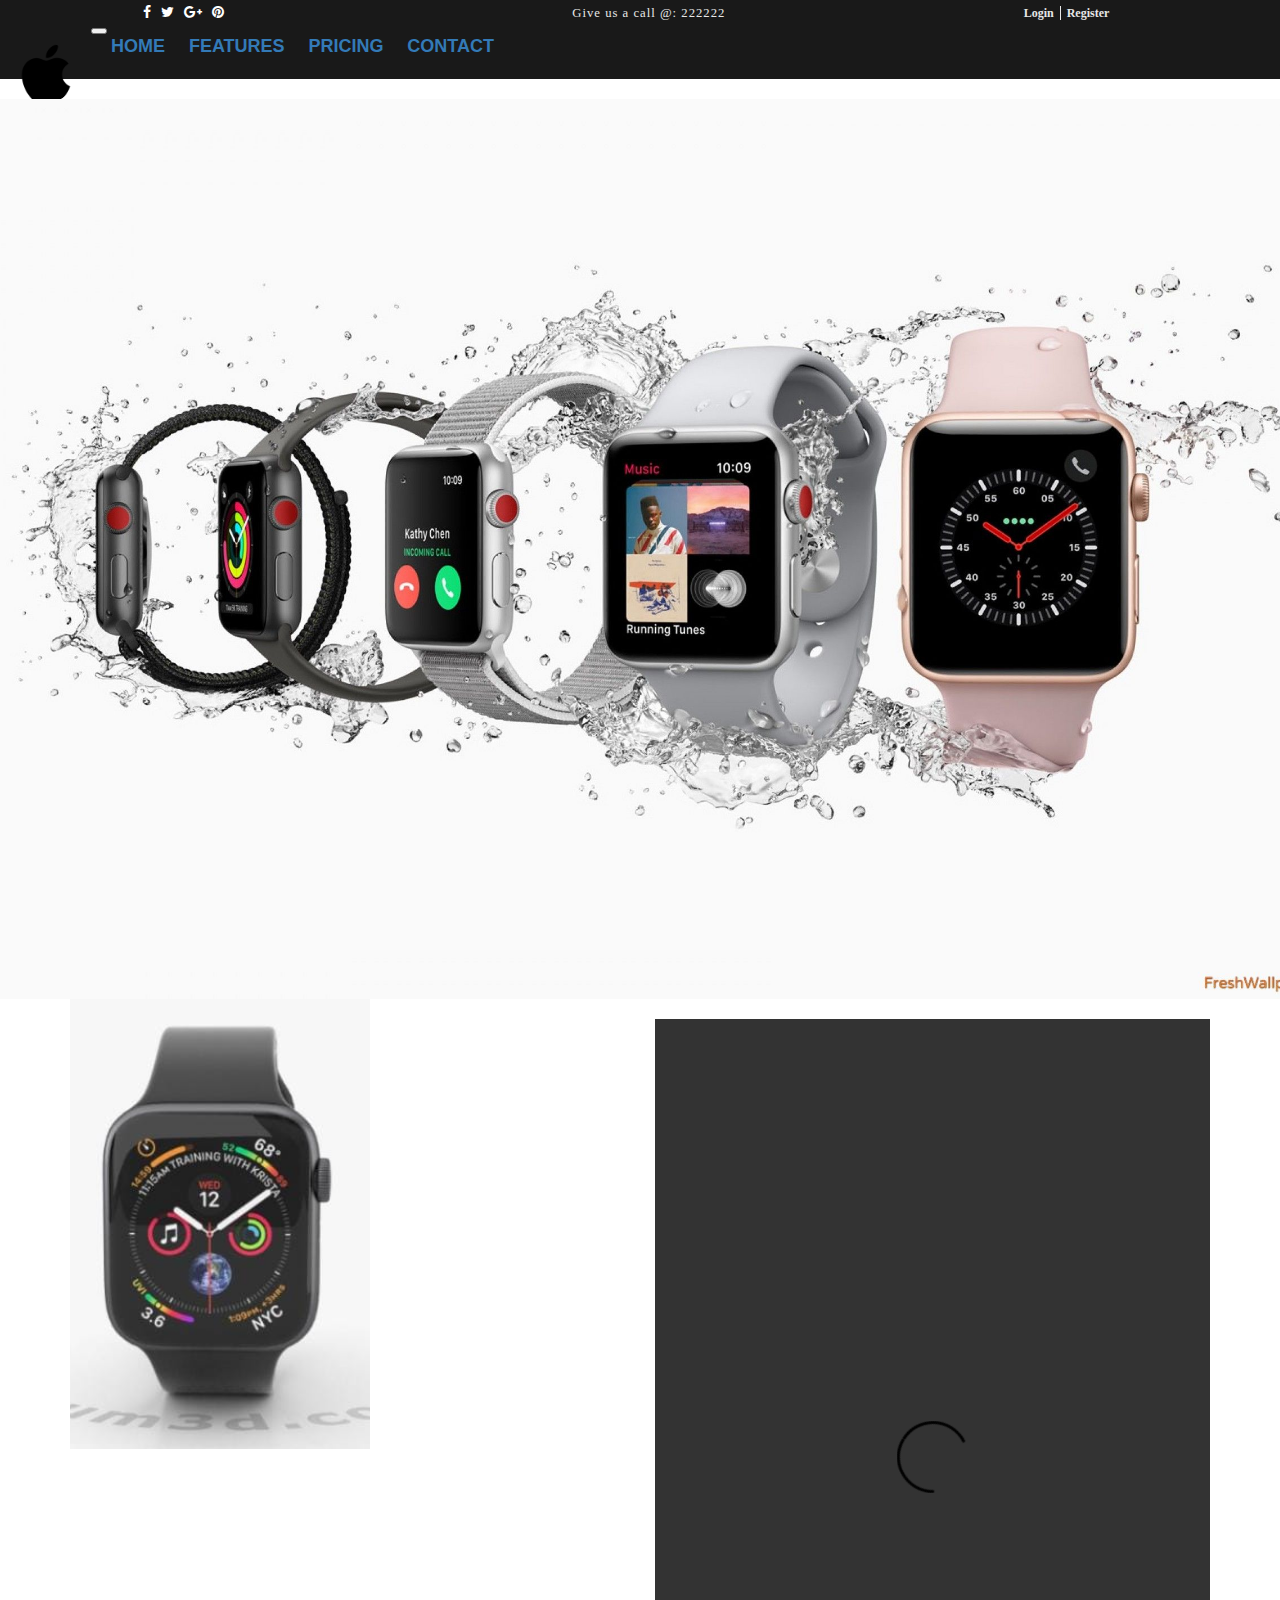
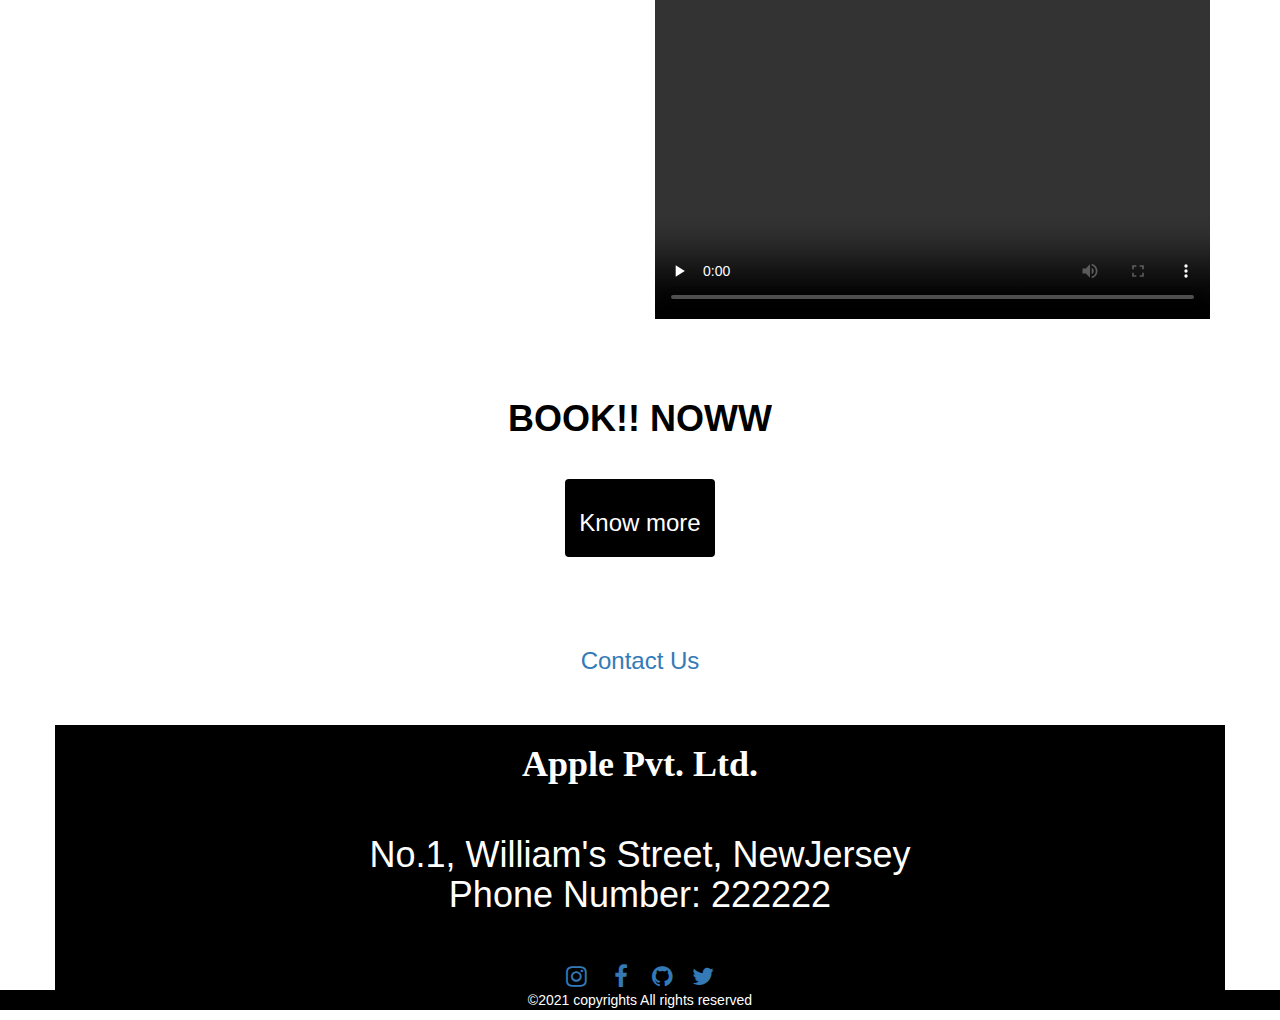
<file: index.html>
<html>
<head><title>Our product</title>
	<meta name="viewport" content="width=device-width, initial-scale=1">
<link rel="stylesheet" href="https://cdnjs.cloudflare.com/ajax/libs/font-awesome/4.7.0/css/font-awesome.min.css">
	<link rel="stylesheet" type="text/css" href="style.css">
<link rel="stylesheet" href="https://maxcdn.bootstrapcdn.com/bootstrap/3.4.1/css/bootstrap.min.css">
<link href="https://cdn.jsdelivr.net/npm/bootstrap@5.0.0-beta2/dist/css/bootstrap.min.css" rel="stylesheet" integrity="sha384-BmbxuPwQa2lc/FVzBcNJ7UAyJxM6wuqIj61tLrc4wSX0szH/Ev+nYRRuWlolflfl" crossorigin="anonymous">


<!-- jQuery library -->
<script src="https://ajax.googleapis.com/ajax/libs/jquery/3.5.1/jquery.min.js"></script>

<!-- Latest compiled JavaScript -->
<script src="https://maxcdn.bootstrapcdn.com/bootstrap/3.4.1/js/bootstrap.min.js"></script>
<style>
	
body {
  
  color:black;
  background-color:white; 

}

#d{
	background-color: black;
}
.jumbotron{
	background: transparent;
}
.d1{
	background-color: black; 
}
.three{
	height:5%;
	width:5%;
}

	</style>

</head>
<body>
	<div class="allcontain">
	<div class="header">
			<ul class="socialicon">
				<li><a href="#"><i class="fa fa-facebook"></i></a></li>
				<li><a href="#"><i class="fa fa-twitter"></i></a></li>
				<li><a href="#"><i class="fa fa-google-plus"></i></a></li>
				<li><a href="#"><i class="fa fa-pinterest"></i></a></li>
			</ul>
			<ul class="givusacall">
				<li>Give us a call @: 222222 </li>
			</ul>
			<ul class="logreg">
				<li><a href="#">Login </a> </li>
				<li><a href="#"><span class="register">Register</span></a></li>
			</ul>
	</div></div>

	<header class="header">
		<nav class="navbar navbar-expand-lg navbar-light bg-light">
            <div class="container-fluid">
                <a class="navbar-brand" href="#"><img src="logo.png"></a>
                <button class="navbar-toggler" type="button" data-bs-toggle="collapse" data-bs-target="#navbarNavAltMarkup" aria-controls="navbarNavAltMarkup" aria-expanded="false" aria-label="Toggle navigation">
                    <span class="navbar-toggler-icon"></span>
                </button>
                <div class="collapse navbar-collapse" id="navbarNavAltMarkup">
                    <div class="navbar-nav">
                        <a class="nav-link" href="#">HOME</a>
                        <a class="nav-link" href="#">FEATURES</a>
                        <a class="nav-link" href="#">PRICING</a>
                        <a class="nav-link" href="#">CONTACT</a>
                    </div>
                </div>
            </div>
        </nav>
	</header>
		
	<div class="bg-image"></div>
	<div class="container">
	<div class="row">
		<div class="col-sm-6">
			
				<div class="card">
					<span style="--i:0;"></span>
					<img class="three1" src="WhatsApp Image 2021-02-16 at 1.06.32 PM.jpeg"   width="100%" height="100%">
					<span style="--i:1;"></span>
					<img class="three2" src="WhatsApp Image 2021-02-16 at 1.07.04 PM.jpeg"   width="100%" height="100%">
					<span style="--i:2;"></span>
					<img class="three3" src="WhatsApp Image 2021-02-16 at 1.08.19 PM.jpeg"   width="100%" height="100%">
					<span style="--i:3;"></span>
					<img class="three4" src="WhatsApp Image 2021-02-16 at 1.09.31 PM.jpeg"   width="100%" height="100%">
					<span style="--i:4;"></span>
					<img class="three5" src="WhatsApp Image 2021-02-16 at 1.09.56 PM.jpeg"  width="100%" height="100%" >
					<span style="--i:5;"></span>
					<img class="three6" src="WhatsApp Image 2021-02-16 at 1.10.27 PM.jpeg" width="100%" height="100%" >
					<span style="--i:6;"></span>
					<img class="three7" src="WhatsApp Image 2021-02-16 at 1.11.08 PM.jpeg"   width="100%" height="100%">
					<span style="--i:7;"></span>
					<img class="three8" src="WhatsApp Image 2021-02-16 at 1.12.13 PM.jpeg"   width="100%" height="100%">
					<span style="--i:8;"></span>
					<img class="three9" src="WhatsApp Image 2021-02-16 at 1.12.39 PM.jpeg"   width="100%" height="100%">
					<span style="--i:9;"></span>
					<img class="three10" src="WhatsApp Image 2021-02-16 at 1.13.17 PM.jpeg"   width="100%" height="100%">
					<span style="--i:10;"></span>
					<img class="three11" src="WhatsApp Image 2021-02-16 at 1.13.42 PM.jpeg"   width="100%" height="100%">
					<span style="--i:11;"></span>
					<img class="three12" src="WhatsApp Image 2021-02-16 at 1.14.16 PM.jpeg"   width="100%" height="100%">
					<span style="--i:12;"></span>
					<img class="three13" src="WhatsApp Image 2021-02-16 at 1.15.05 PM.jpeg"  width="100%" height="100%" >
					<span style="--i:13;"></span>
					<img class="three14" src="WhatsApp Image 2021-02-16 at 1.15.36 PM.jpeg"  width="100%" height="100%" >
					<span style="--i:14;"></span>
					<img class="three15" src="WhatsApp Image 2021-02-16 at 1.16.19 PM.jpeg" width="100%" height="100%" >
					<span style="--i:15;"></span>
					<img class="three16" src="WhatsApp Image 2021-02-16 at 1.18.01 PM.jpeg"  width="100%" height="100%" >
					<span style="--i:16;"></span>
					<img class="three17" src="WhatsApp Image 2021-02-16 at 1.18.21 PM.jpeg"  width="100%" height="100%" >


				</div>
</div>
<div class="col-sm-6"><br>
	<video width="100%" height="100%" controls="controls" preload="none">
  <source src="video.mp4" type="video/mp4">
  
  Your browser does not support the video tag.
</video></div>

</div>

</div>
	<br><br><br>
<div class="container">
	<div class="row">
		<div class="col-sm-4"></div>
				<div class="col-sm-4">
					<center><h1><b>BOOK!! NOWW<b></h1>
					<center><a class="btn btn-first" href="#"><h3>Know more</h3></a>
					<center><a class="btn btn-second" href="#"><h3>Contact Us</h3></a>
				</div></b></b></h2>
				<div class="col-sm-4"></div>
				
	</div></div>







<div class="container">
	<div class="row d1" ><font color="white">
			<center><h1  style="font-family:OCR A Std"><b>Apple Pvt. Ltd. </h1><br> </b>
				<h1> No.1, William's Street, NewJersey <br>
				 Phone Number: 222222<br><br></h1>
				<a href="https://www.instagram.com/apple/"><i class="fa fa-instagram" style="font-size:24px"> </i> </a>&nbsp;&nbsp;&nbsp;&nbsp;&nbsp;	
				<a href="https://www.facebook.com/apple/"><i class="fa fa-facebook-f" style="font-size:24px"> </i> </a>&nbsp;&nbsp;&nbsp;&nbsp;	
				<a href="https://github.com/apple"><i class="fa fa-github" style="font-size:24px"> </i>	</a>&nbsp;&nbsp;&nbsp;	
				<a href="https://twitter.com/apple?lang=en"><i class="fa fa-twitter" style="font-size:24px"> </i> </a>

			</font></center></b>

		</div></h1></center></div>
		<div   id="d">
			<center><p style="color:white">©2021 copyrights All rights reserved</p></center>
		</div></div></a></H1></div>


	</font></div>
<script src="https://account.snatchbot.me/script.js"></script><script>window.sntchChat.Init(158875)</script>
<script src="https://cdn.jsdelivr.net/npm/bootstrap@5.0.0-beta2/dist/js/bootstrap.bundle.min.js" integrity="sha384-b5kHyXgcpbZJO/tY9Ul7kGkf1S0CWuKcCD38l8YkeH8z8QjE0GmW1gYU5S9FOnJ0" crossorigin="anonymous"></script>		
</body></html>
</file>
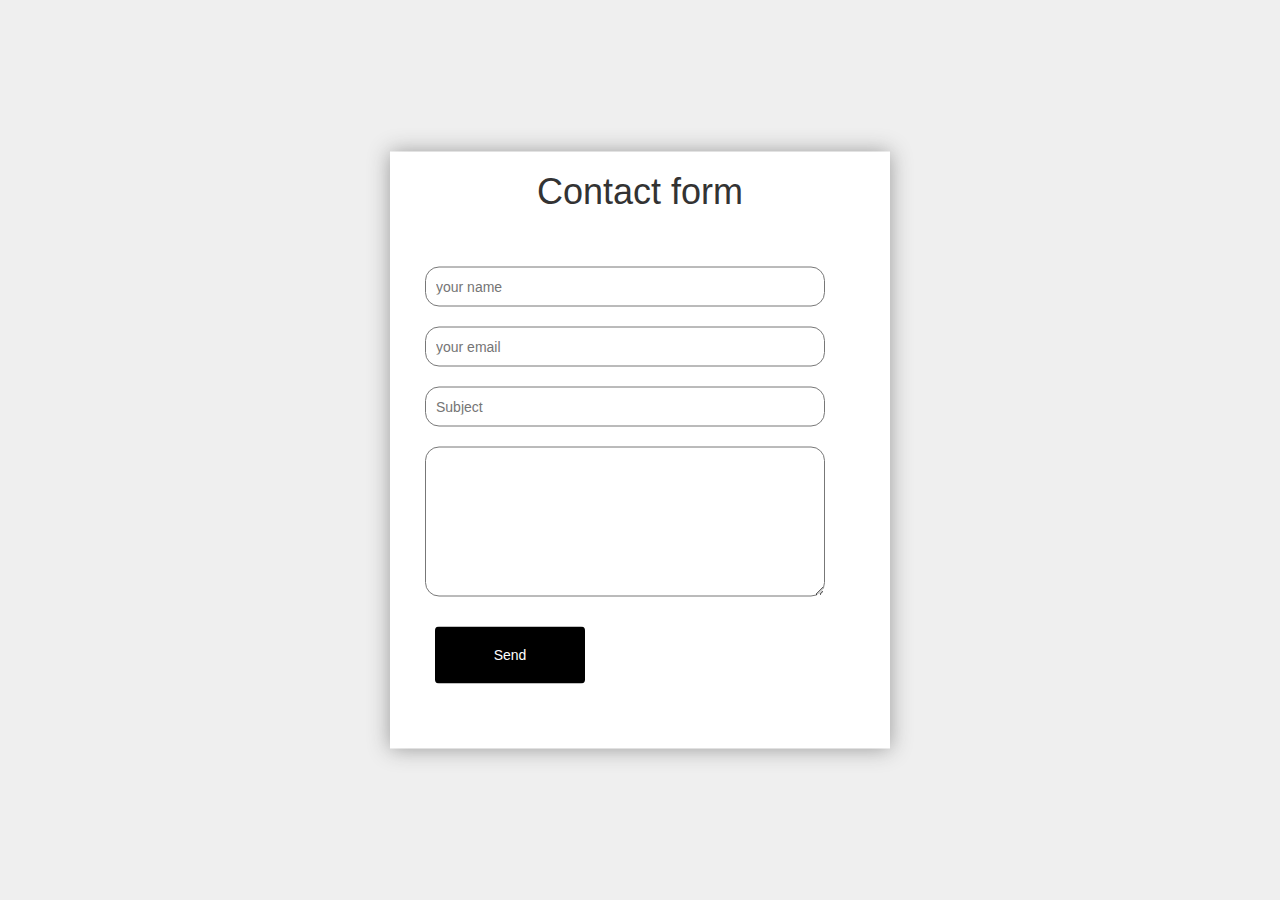
<file: conatct.html>
<html>
<head><title>Contact form</title>
	<meta name="viewport" content="width=device-width, initial-scale=1">
<link rel="stylesheet" href="https://cdnjs.cloudflare.com/ajax/libs/font-awesome/4.7.0/css/font-awesome.min.css">
	<link rel="stylesheet" type="text/css" href="style.css">
<link rel="stylesheet" href="https://maxcdn.bootstrapcdn.com/bootstrap/3.4.1/css/bootstrap.min.css">
<link href="https://cdn.jsdelivr.net/npm/bootstrap@5.0.0-beta2/dist/css/bootstrap.min.css" rel="stylesheet" integrity="sha384-BmbxuPwQa2lc/FVzBcNJ7UAyJxM6wuqIj61tLrc4wSX0szH/Ev+nYRRuWlolflfl" crossorigin="anonymous">


<!-- jQuery library -->
<script src="https://ajax.googleapis.com/ajax/libs/jquery/3.5.1/jquery.min.js"></script>

<!-- Latest compiled JavaScript -->
<script src="https://maxcdn.bootstrapcdn.com/bootstrap/3.4.1/js/bootstrap.min.js"></script>
<style>
	body{
		background-color: #efefef;
		font-family:sans=serif; 
	}
	</style>

<body >
	<div class="contact-box">
		<h1 align="center">Contact form</h1>
		<form>
			<input type="text" class="input-field" placeholder="your name">

			<input type="email" class="input-field" placeholder="your email">

			<input type="text" class="input-field" placeholder="Subject">

			<textarea type="text" class="input-field textarea-field" placeholder="Your messages">
			</textarea>
			<a  class="btn btn-first" href="#"><h5>Send</h5></a>
		</form>

	</div>







	</body>
</head>
</file>
<file: style.css>
.bg-image {
  background-image: url("1277819.jpg");
  
  filter: blur(8px);
  -webkit-filter: blur(0px);
    height: 100%; 
    
  
    background-position: center;
  background-repeat: no-repeat;
  background-size: cover;
}
.contact-box{
  width:500px;
  background-color: #fff;
  box-shadow: 0 0 20px 0 #999;
  top:50%;
  left:50%;
  transform: translate(-50%,-50%);
  position: absolute;
}
form{
  margin:35px;
}
.input-field{
  width:400px;
  height:40px;
  margin-top: 20px;
  padding-left: 10px;
  border:1px solid #777;
  border-radius: 14px;
  outline:none;
}
.textarea-field{
  height: 150px;
  padding-top:10px;
} 
.three1 {
  background-image: url("WhatsApp Image 2021-02-16 at 1.06.32 PM.jpeg");
  
  filter: blur(8px);
  -webkit-filter: blur(0px);
    height: 100%; 
    
  
    background-position: center;
  background-repeat: no-repeat;
  background-size: cover;
}
.three2 {
  background-image: url("WhatsApp Image 2021-02-16 at 1.07.04 PM.jpeg");
  
  filter: blur(8px);
  -webkit-filter: blur(0px);
    height: 100%; 
    
  
    background-position: center;
  background-repeat: no-repeat;
  background-size: cover;
}
.three3 {
  background-image: url("WhatsApp Image 2021-02-16 at 1.08.19 PM.jpeg");
  
  filter: blur(8px);
  -webkit-filter: blur(0px);
    height: 100%; 
    
  
    background-position: center;
  background-repeat: no-repeat;
  background-size: cover;
}
.three4 {
  background-image: url("WhatsApp Image 2021-02-16 at 1.09.31 PM.jpeg");
  
  filter: blur(8px);
  -webkit-filter: blur(0px);
    height: 100%; 
    
  
    background-position: center;
  background-repeat: no-repeat;
  background-size: cover;
}
.three5 {
  background-image: url("WhatsApp Image 2021-02-16 at 1.09.56 PM.jpeg");
  
  filter: blur(8px);
  -webkit-filter: blur(0px);
    height: 100%; 
    
  
    background-position: center;
  background-repeat: no-repeat;
  background-size: cover;
}
.three6 {
  background-image: url("WhatsApp Image 2021-02-16 at 1.10.27 PM.jpeg");
  
  filter: blur(8px);
  -webkit-filter: blur(0px);
    height: 100%; 
    
  
    background-position: center;
  background-repeat: no-repeat;
  background-size: cover;
}
.three7 {
  background-image: url("WhatsApp Image 2021-02-16 at 1.11.08 PM.jpeg");
  
  filter: blur(8px);
  -webkit-filter: blur(0px);
    height: 100%; 
    
  
    background-position: center;
  background-repeat: no-repeat;
  background-size: cover;
}
.three8 {
  background-image: url("WhatsApp Image 2021-02-16 at 1.12.13 PM.jpeg");
  
  filter: blur(8px);
  -webkit-filter: blur(0px);
    height: 100%; 
    
  
    background-position: center;
  background-repeat: no-repeat;
  background-size: cover;
}
.three9 {
  background-image: url("WhatsApp Image 2021-02-16 at 1.12.39 PM.jpeg");
  
  filter: blur(8px);
  -webkit-filter: blur(0px);
    height: 100%; 
    
  
    background-position: center;
  background-repeat: no-repeat;
  background-size: cover;
}
.three10 {
  background-image: url("WhatsApp Image 2021-02-16 at 1.13.17 PM.jpeg");
  
  filter: blur(8px);
  -webkit-filter: blur(0px);
    height: 100%; 
    
  
    background-position: center;
  background-repeat: no-repeat;
  background-size: cover;
}
.three11 {
  background-image: url("WhatsApp Image 2021-02-16 at 1.13.42 PM.jpeg");
  
  filter: blur(8px);
  -webkit-filter: blur(0px);
    height: 100%; 
    
  
    background-position: center;
  background-repeat: no-repeat;
  background-size: cover;
}
.three12 {
  background-image: url("WhatsApp Image 2021-02-16 at 1.14.16 PM.jpeg");
  
  filter: blur(8px);
  -webkit-filter: blur(0px);
    height: 100%; 
    
  
    background-position: center;
  background-repeat: no-repeat;
  background-size: cover;
}
.three13 {
  background-image: url("WhatsApp Image 2021-02-16 at 1.15.05 PM.jpeg");
  
  filter: blur(8px);
  -webkit-filter: blur(0px);
    height: 100%; 
    
  
    background-position: center;
  background-repeat: no-repeat;
  background-size: cover;
}
.three14 {
  background-image: url("WhatsApp Image 2021-02-16 at 1.15.36 PM.jpeg");
  
  filter: blur(8px);
  -webkit-filter: blur(0px);
    height: 100%; 
    
  
    background-position: center;
  background-repeat: no-repeat;
  background-size: cover;
}
.three15 {
  background-image: url("WhatsApp Image 2021-02-16 at 1.16.19 PM.jpeg");
  
  filter: blur(8px);
  -webkit-filter: blur(0px);
    height: 100%; 
    
  
    background-position: center;
  background-repeat: no-repeat;
  background-size: cover;
}
.three16 {
  background-image: url("WhatsApp Image 2021-02-16 at 1.18.01 PM.jpeg");
  
  filter: blur(8px);
  -webkit-filter: blur(0px);
    height: 100%; 
    
  
    background-position: center;
  background-repeat: no-repeat;
  background-size: cover;
}
.three17 {
  background-image: url("WhatsApp Image 2021-02-16 at 1.18.21 PM.jpeg");
  
  filter: blur(8px);
  -webkit-filter: blur(0px);
    height: 100%; 
    
  
    background-position: center;
  background-repeat: no-repeat;
  background-size: cover;
}


.card{
    position: relative;
    width: 300px;
    height: 450px;
    display: flex;
    flex-direction: column;
}

.card span
{
    position: absolute;
    top: 0;
    left: calc(100% / 6 * var(--i));
    width: calc(100% / 6);
    height: 100%;
}

.card img
{
    position: absolute;
    top: 0;
    left: 0px;
    width: 100%;
    height: 100%;
    object-fit: cover;
    opacity: 0;
    pointer-events: none;
}
.card img:nth-child(2),
.card span:hover + img
{
    opacity: 1;
}
.navbar-brand img{
    border-radius: 50%;
    height:60px;
    width:60px;
}


.navbar-nav a{
    font-weight: bold;
    font-size: 18px;
}


.navbar-nav .nav-link{
    margin-left:20px;
}

	body{
    padding: 0;
    margin: 0;
    background-color: '#fff';
}

.slider-frame{
    overflow: hidden;
    height: 800px;
    width: 1100px;
   
    margin-top: 20px;
}

@-webkit-keyframes slide_animation{
    0% {left: 0px;}
    10% {left: 0px;}
    20% {left: 1200px;}
    30% {left: 1200px;}
    40% {left: 2400px;}
    50% {left: 2400px;}
    60% {left: 1200px;}
    70% {left: 1200px;}
    80% {left: 0px;}
    100% {left: 0px;}
}

.slide-images{
    width: 100%;
    height: 100%;
    margin: 0 0 0 -2450px;
    position: relative;
    -webkit-animation-name: slide_animation;
    -webkit-animation-duration: 15s;
    -webkit-animation-iteration-count: infinite;
    -webkit-animation-direction: alternate;
    -webkit-animation-play-state: running;
}

.img-container{
    height: 100%;
    width: 100%;
    position: relative;
    float: left;
}
    


.allcontain{
	max-width: 1366px;
	margin-left: auto;
	margin-right: auto;
}
.header{
	background-color: #191919;
	
}
.header .container{
	padding: 0px;
}

.socialicon{
list-style-type: none;
display: inline-block;
margin: 0px;
padding-left: 11.2%;
 
}
.socialicon>li{
float: left;
padding-top: 2px;

}
.socialicon>li>a{
padding-right: 10px;
color: #fff;
text-decoration: none;
}
.socialicon>li>a:hover{
	color: #C59E47;

}
 
.givusacall{
	list-style-type: none;
	display: inline-block;
	letter-spacing: 1px;
	font-family: 'BebasNeue Regular';
	font-size: 12.7px;	
	color: #E7E7E7;
	margin-bottom: 0px;
	padding-left: 26.1%;
}
.givusacall>li{
		float: right;
}
 .logreg{
 	list-style-type: none;
 	display: inline-block;
 	
	font-family: 'BebasNeue Regular';
	font-size: 9pt;
	color: #E7E7E7;
	margin-bottom: 0px;
	padding-left: 23%;
}
.logreg>li{
float: left;

}
.logreg>li>a{
	text-decoration: none;
	color: #E7E7E7;
	padding-right: 6px;
}
.logreg>li>a:hover{
	color:#C59E47;
}
.logreg .register{
	border-left: 1px solid #E7E7E7;
	padding-left: 6px;
	padding-top: 0px;
	padding-bottom: 0px;
}
@media screen and (max-width: 825px) {
.socialicon{
padding-left: 5%;
}
.givusacall{
	padding-left: 15%;
}
}
@media screen and (max-width: 555px){
	.givusacall{
	padding-left: 10%;
}
.logreg{
		padding-left: 13%;
}
}
@media screen and (max-width: 440px){
	.givusacall{
	padding-left: 3%;
	font-size: 11px;
}
.logreg{
		padding-left: 8%;
		font-size: 11px;
}
.socialicon>li{
	font-size: 11px;
}
.socialicon{
	padding-left: 0px;
}
}

.navbar-style
{
	box-shadow:0 5px 10px #efefef;
	text-transform: uppercase;
	background-color: darkgrey; 
}
div.whitebg{
  background-color: #F0E68C;
}
.example_e {
border: none;
background: #404040;
color: #ffffff !important;
font-weight: 100;
padding: 20px;
text-transform: uppercase;
border-radius: 6px;
display: inline-block;
transition: all 0.3s ease 0s;
}
.example_e:hover {
color: #404040 !important;
font-weight: 700 !important;
letter-spacing: 3px;
background: none;
-webkit-box-shadow: 0px 5px 40px -10px rgba(0,0,0,0.57);
-moz-box-shadow: 0px 5px 40px -10px rgba(0,0,0,0.57);
transition: all 0.3s ease 0s;
}
li a
{
	color: black;
	 font-weight: bold;

}
.e
{

	box-shadow: 5px 5px 10px #999;
	transition: 0.3s;
 }
 .f .e
{
    background-color:#F9EDBE;

}
a.btn
{
	margin: 30px 10px;
	width:150px;
	padding: 10px;
	
}
a.btn1
{
	margin: 30px 10px;
	width:150px;
	padding: 10px;

}
a.btn-first
{
	background-color:black;
	color: white;
}

a.btn:hover
{
	background: white;
	border:none;
	color: black;
	box-shadow: 5px 5px 10px #999;
	transition: 0.3s;
}
.logo1
{
	height:200px;
	width:300px;
	padding:2px 10px;
}
check-list {
  margin: 0;
  padding-left: 1.2rem;
}

.check-list li {
  position: relative;
  list-style-type: none;
  padding-left: 2.5rem;
  margin-bottom: 0.5rem;
}

.check-list li:before {
    content: '';
    display: block;
    position: absolute;
    left: 0;
    top: -2px;
    width: 5px;
    height: 11px;
    border-width: 0 2px 2px 0;
    border-style: solid;
    border-color: #00a8a8;
    transform-origin: bottom left;
    transform: rotate(45deg);
}

.tilesWrap {
	padding: 0;
	margin: 50px auto;
	list-style: none;
	text-align: center;
}
.tilesWrap li {
	display: inline-block;
	width: 20%;
	min-width: 200px;
	max-width: 230px;
	padding: 80px 20px 40px;
	position: relative;
	vertical-align: top;
	margin: 10px;
	font-family: 'helvetica', san-serif;
	min-height: 25vh;
	background: #262a2b;
	border: 1px solid #252727;
	text-align: left;
}
.tilesWrap li h2 {
	color:white;
	font-size: 114px;
	margin: 0;
	position: absolute;
	opacity: 0.2;
	top: 50px;
	right: 10px;
	transition: all 0.3s ease-in-out;
}
.tilesWrap li h3 {
	font-size: 35px;
	color: #b7b7b7;
	margin-bottom: 5px;
}
.tilesWrap li p {
	font-size: 16px;
	line-height: 18px;
	color: #b7b7b7;
	margin-top: 5px;
}
.tilesWrap li button {
	background: transparent;
	border: 1px solid #b7b7b7;
	padding: 10px 20px;
	color: #b7b7b7;
	border-radius: 3px;
	position: relative;
	transition: all 0.3s ease-in-out;
	transform: translateY(-40px);
	opacity: 0;
	cursor: pointer;
	overflow: hidden;
}
.tilesWrap li button:before {
	content: '';
	position: absolute;
	height: 100%;
	width: 120%;
	background: #b7b7b7;
	top: 0;
	opacity: 0;
	left: -140px;
	border-radius: 0 20px 20px 0;
	z-index: -1;
	transition: all 0.3s ease-in-out;
	
}
.tilesWrap li:hover button {
	transform: translateY(5px);
	opacity: 1;
}
.tilesWrap li button:hover {
	color: #262a2b;
}
.tilesWrap li button:hover:before {
	left: 0;
		opacity: 1;
}
.tilesWrap li:hover h2 {
	top: 0px;
	opacity: 0.6;
}

}
.tilesWrap li:nth-child(1):before {
	background: #C9FFBF;
background: -webkit-linear-gradient(to right, #FFAFBD, #C9FFBF);
background: linear-gradient(to right, #FFAFBD, #C9FFBF);
}
.tilesWrap li:nth-child(2):before {
	background: #f2709c;
background: -webkit-linear-gradient(to right, #ff9472, #f2709c);
background: linear-gradient(to right, #ff9472, #f2709c);
}
.tilesWrap li:nth-child(3):before {
	background: #c21500;
background: -webkit-linear-gradient(to right, #ffc500, #c21500);
background: linear-gradient(to right, #ffc500, #c21500);
}
.tilesWrap li:nth-child(4):before {
	background: #FC354C;
background: -webkit-linear-gradient(to right, #0ABFBC, #FC354C);
background: linear-gradient(to right, #0ABFBC, #FC354C);
}

.feedback{
	margin: 0 auto 5vh;
	max-width:600px;
	min-width:30px;
	display:flex;
	flex-direction:column;
	align-items: center;
}
.form-box-text{
	width:100%;
	margin-bottom:15px;
}
.text-box{
	outline:none;
	padding:10px;
	border:1px solid #fff;
	transition: all 35ms ease-in;
	width:100%;
	min-height:30px;
	background-color: #515a5a;
	color:#f8f8f8;
	border-radius: 4px;
}
.text-box:focus{
	transition: all 35ms ease-in;
}
.text-box:hover{
	transform: scale(1.01);
	background-color: #323232;
}
textarea.text-box{
	height:100px;
	resize:none;
}
.btnn{
	border:none;
	cursor:pointer;
	transition:all 35ms linear;
	align-self: right;
}
.send{
	text-transform:uppercase;
	height:40px;
	min-width: 10vw;
	border-radius: 20px;
	background-color: grey;
	color: black;

}
.form-box-send{
	padding-top: 15px;
	text-align:right;
	display: flex;
	justify-content: flex-end;
	width:100%;
}


.end{

}
</file>
